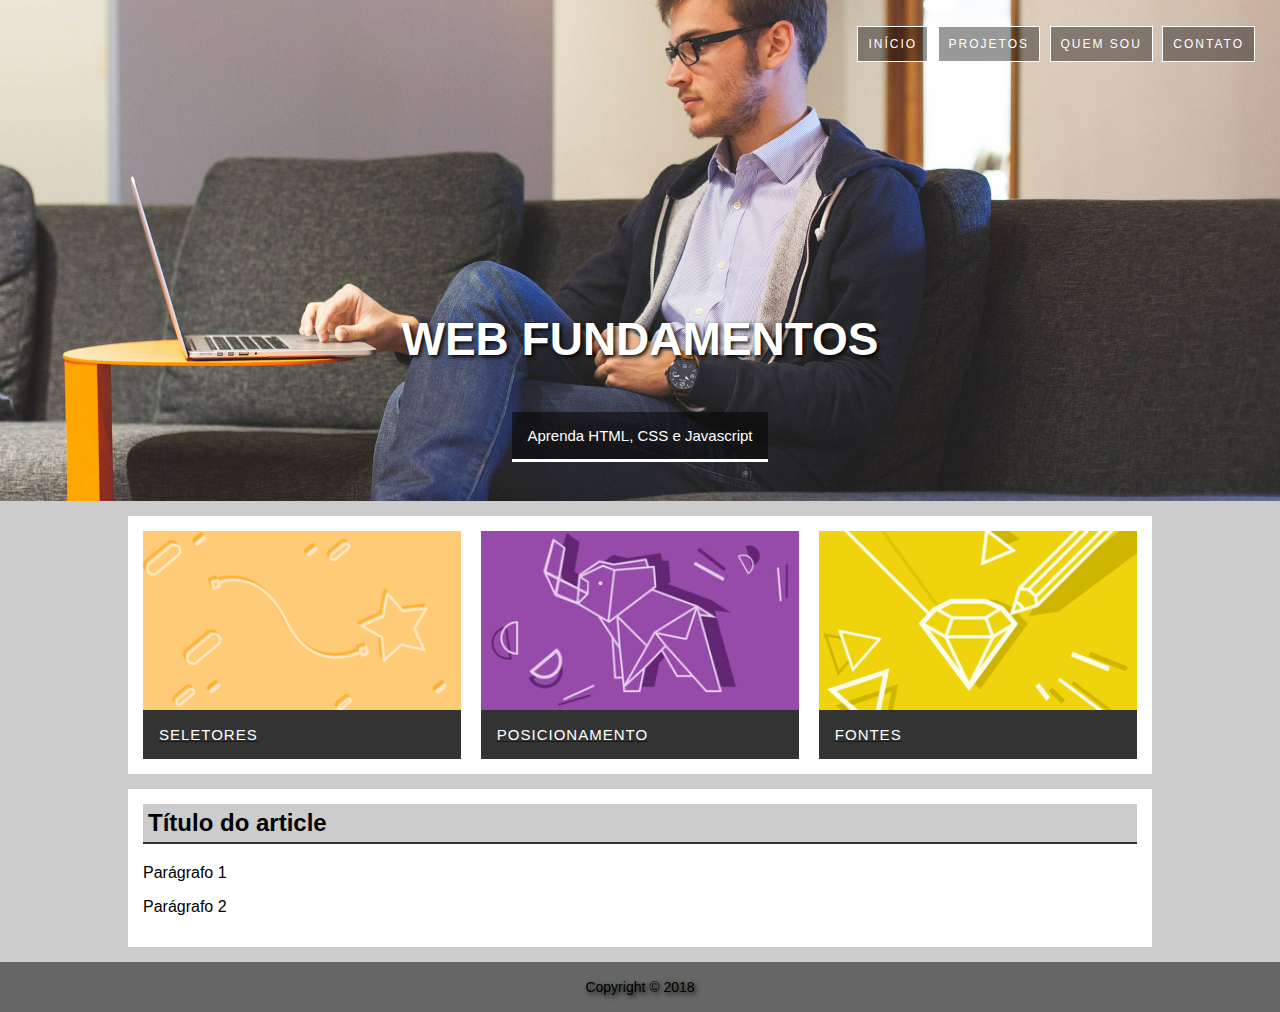
<file: Projeto1CSS/index.html>
<!doctype html>
<!-- doctype informa ao agente de usuário a versão do html que deve ser renderizada -->
<html lang="pt-br">

<head>
    <meta charset="utf-8">
    <title>Página de exemplo estrutura básica</title>
    <meta name="author" content="Jorge">
    <meta name="descripition" content="lista de documentos">
    <meta name="keywords" cotent="html5, tecnologia">

    <link rel="stylesheet" href="css/estilo.css">
</head>

<body>

    <div id="principal">
        <header class="hero">
            <nav>
                <ul>
                    <li><a href="index.html">Início</a></li>
                    <li><a href="#">Projetos</a></li>
                    <li><a href="#">Quem sou</a></li>
                    <li><a href="#">Contato</a></li>
                </ul>
            </nav>
            <div class="hero-content">
                <h1>Web Fundamentos</h1>
                <p class="p">Aprenda HTML, CSS e Javascript</p>
            </div>
        </header>
        <main>
            <section class="content-section">
                <div class="card card-1">
                    <a href="#"><img src="imagens/card_01.png" alt="">
                        <p class="pop">Seletores</p>
                    </a>
                </div>
                <div class="card card-2">
                    <a href="#"><img src="imagens/card_02.jpg" alt="">
                        <p class="pop">Posicionamento</p>
                    </a>

                </div>
                <div class="card card-3">
                    <a href="#"><img src="imagens/card_03.jpg" alt="">
                        <p class="pop">Fontes</p>
                    </a>
                </div>
            </section>

            <section class="content-section">
                <article>
                    <header>
                        <h2>Título do article</h2>
                    </header>
                    <p>Parágrafo 1</p>
                    <p>Parágrafo 2</p>
                </article>
            </section>
        </main>
        <footer class="rodape">
            <p>Copyright &copy; 2018</p>
        </footer>
    </div>

</body>

</html>
</file>
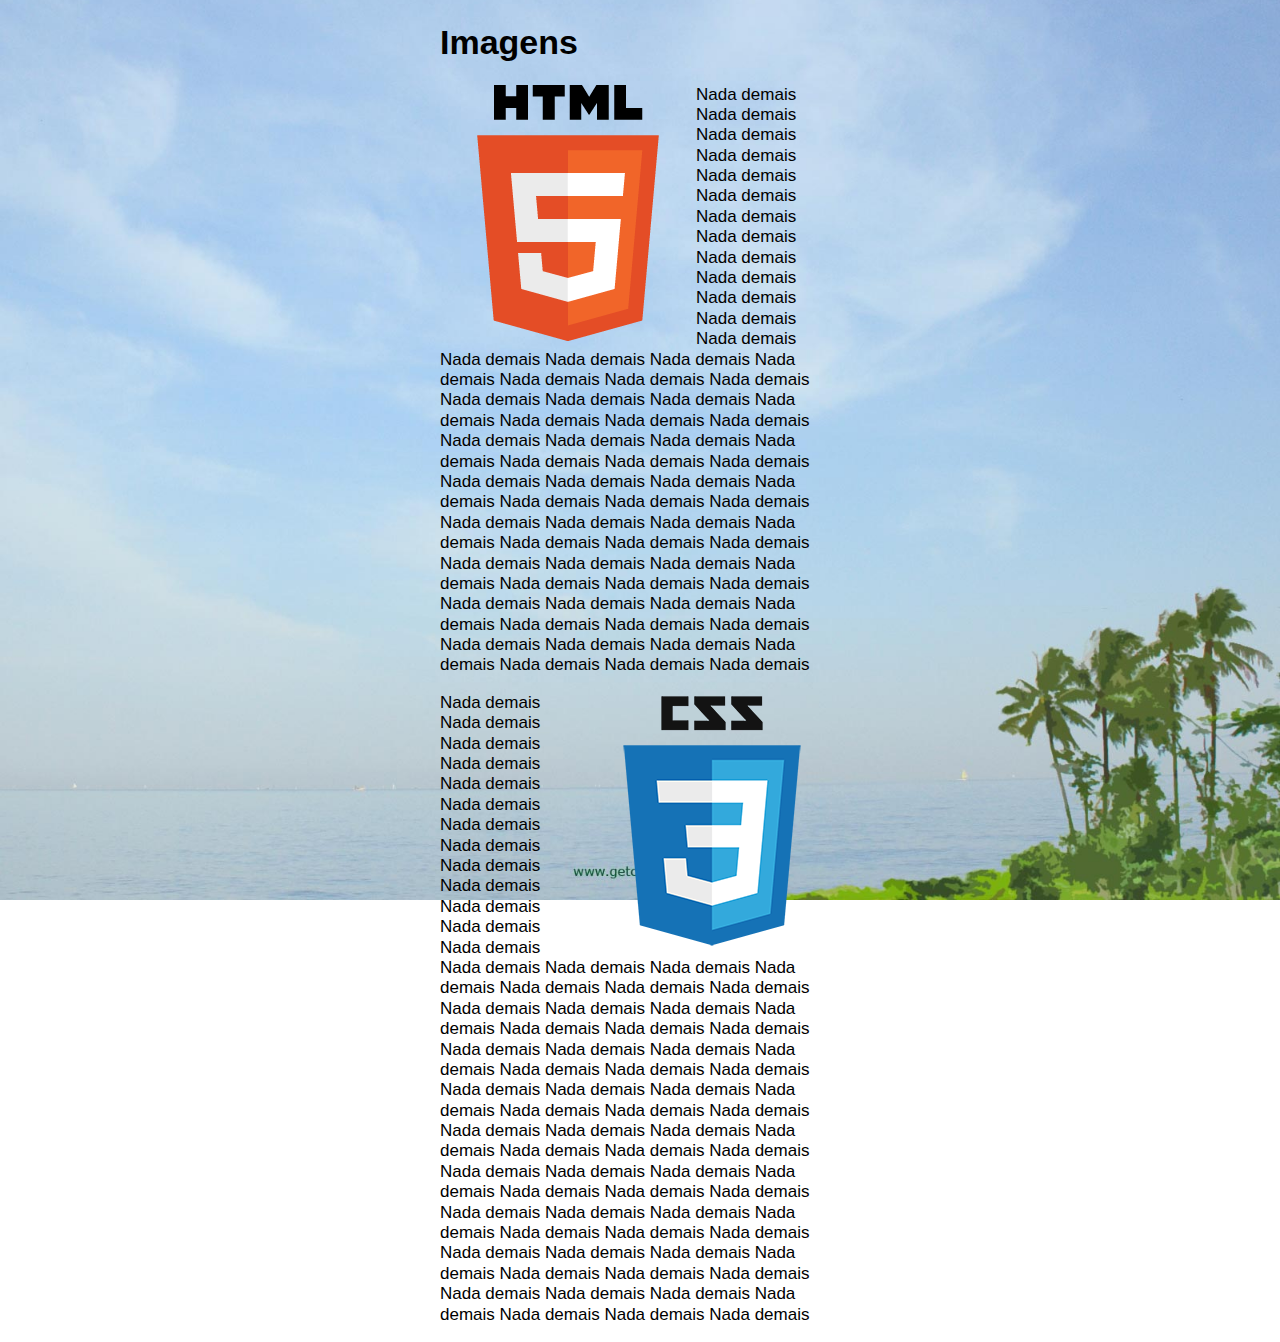
<file: Projeto1CSS/imagens/08_imagens.html>
<!doctype html>
<!-- doctype informa ao agente de usuário a versão do html que deve ser renderizada -->
<html lang="pt-br">
    <head>
        <meta charset="utf-8">
        <title>Página de exemplo estrutura básica</title>
        <meta name="author" content="Jorge">
        <meta name="descripition" content="lista de documentos">
        <meta name="keywords" cotent="html5, tecnologia">
        
        <style>
            body{
                font-size: 17px;
                font-family: sans-serif;
                width: 400px;
                margin: auto;
                background-image: url(bg.jpg);
                background-attachment: fixed;/*fixa a imagem no navegador*/
                background-size: cover;
                background-repeat: no-repeat;
                background-position: right bottom;
            }
            p{
                line-height: 1.2;/* espaço entre parágrafos*/
            }
            .img-html{
                float: left;
            }
            .img-css{
                float: right;
            }
        </style>
    </head>
    <body>
        <h1>Imagens</h1>
        <img src="html5.png" class="img-html" alt="Logotipo HTML5">
        <p> Nada demais Nada demais Nada demais Nada demais Nada demais Nada demais Nada demais Nada demais Nada demais Nada demais Nada demais Nada demais Nada demais Nada demais Nada demais Nada demais Nada demais Nada demais Nada demais Nada demais Nada demais Nada demais Nada demais Nada demais Nada demais Nada demais Nada demais Nada demais Nada demais Nada demais Nada demais Nada demais Nada demais Nada demais Nada demais Nada demais Nada demais Nada demais Nada demais Nada demais Nada demais Nada demais Nada demais Nada demais Nada demais Nada demais Nada demais Nada demais Nada demais Nada demais Nada demais Nada demais Nada demais Nada demais Nada demais Nada demais Nada demais Nada demais Nada demais Nada demais Nada demais Nada demais Nada demais Nada demais Nada demais Nada demais Nada demais Nada demais Nada demais</p>
        <img src="css3.png" class="img-css" alt="Logotipo CSS3">
        <p> Nada demais Nada demais Nada demais Nada demais Nada demais Nada demais Nada demais Nada demais Nada demais Nada demais Nada demais Nada demais Nada demais Nada demais Nada demais Nada demais Nada demais Nada demais Nada demais Nada demais Nada demais Nada demais Nada demais Nada demais Nada demais Nada demais Nada demais Nada demais Nada demais Nada demais Nada demais Nada demais Nada demais Nada demais Nada demais Nada demais Nada demais Nada demais Nada demais Nada demais Nada demais Nada demais Nada demais Nada demais Nada demais Nada demais Nada demais Nada demais Nada demais Nada demais Nada demais Nada demais Nada demais Nada demais Nada demais Nada demais Nada demais Nada demais Nada demais Nada demais Nada demais Nada demais Nada demais Nada demais Nada demais Nada demais Nada demais Nada demais Nada demais Nada demais Nada demais Nada demais Nada demais Nada demais Nada demais Nada demais</p>
    </body>
</html>
</file>
<file: Projeto1CSS/css/estilo.css>
body {
    font-family: arial, sans-serif;
    background: #ccc;
    margin: 0;
}

.hero {
    background-image: url(../imagens/bg-4.jpg);
    height: 500px;
    background-position: right center;
    background-size: cover;
    border-top: 1px solid transparent;
}

.hero nav ul {
    text-align: right;
    margin: 25px 25px 0 0;
}

.hero nav li {
    display: inline-block;
    /*Coloca as li's da em linha e bloco*/
    list-style: none;
    border: 1px solid white;
    margin-left: 5px;
}

.hero nav a {
    background: rgba(0, 0, 0, 0.4);
    display: block;
    padding: 10px;
    color: white;
    /*cor do texto*/
    text-decoration: none;
    text-transform: uppercase;
    font-size: 12px;
    letter-spacing: 2px;
    /*espaço entre letras*/
}

.hero nav a:hover {
    background: rgba(0, 0, 0, 0.7);
}

.hero-content {
    text-align: center;
    /* alinhamento de texto*/
    color: white;
    /*cor do texto*/
}

.hero-content h1 {
    margin-top: 250px;
    text-transform: uppercase;
    font-size: 46px;
    text-shadow: 2px 2px 4px black;
    /*Efeito de sombra*/
}

.hero-content p {
    display: inline-block;
    /* transformar uma "palavra" em bloco e ainda ficar em uma linha*/
    background: rgba(0, 0, 0, 0.5);
    /*Transparência na cor "a"*/
    padding: 15px;
    border-bottom: 3px solid white;
    font-size: 15px
}

main {
    width: 80%;
    margin: auto;
}

.content-section {
    background-color: white;
    padding: 15px;
    margin-top: 15px;
    overflow: auto;
}

.card {
    width: 32%;
    float: left;
    box-sizing: border-box;
}

.card-1,
.card-2 {
    margin-right: 2%;
}

.card img {
    width: 100%;
    display: block;
}

.pop {
    color: white;
    background: rgba(0, 0, 0, 0.8);
    padding: 5%;
    margin: 0;
    text-transform: uppercase;
    font-size: 15px;
    letter-spacing: 1px;

}

h2 {
    padding: 5px;
    background-color: #ccc;
    border-bottom: solid 2px #333;
    margin-top: 0;
}

.rodape {
    background-color: #666;
    text-align: center;
    font-size: 14px;
    text-shadow: 2px 2px 5px black;
    padding: 3px;
    margin-top: 15px;
}
</file>
